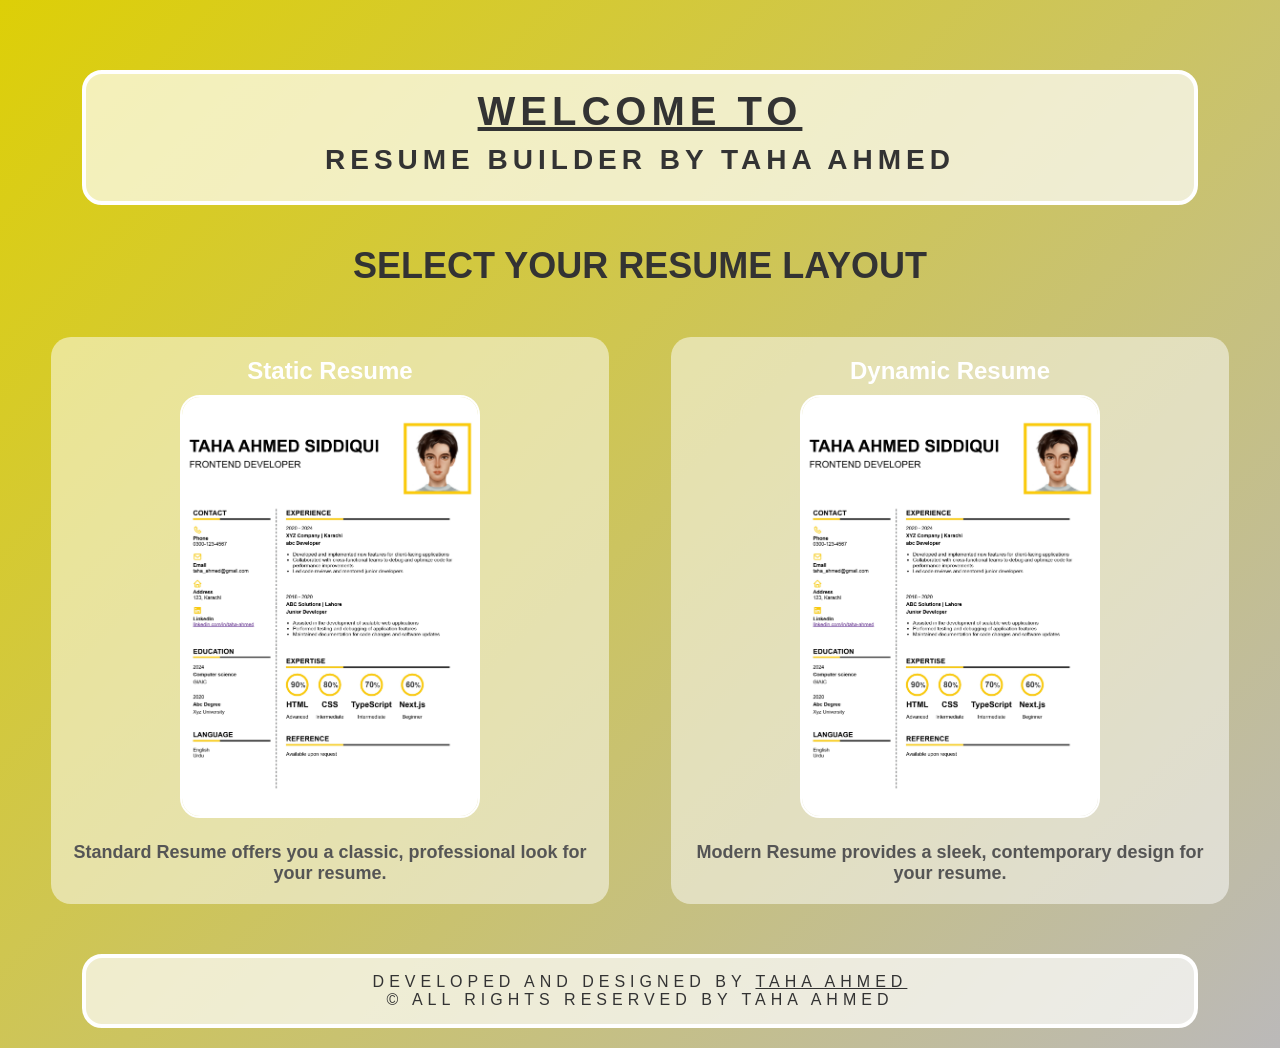
<file: index.html>
<!DOCTYPE html>
<html lang="en">

<head>
  <meta charset="UTF-8">
  <meta name="viewport" content="width=device-width, initial-scale=1.0">
  <title>Resume Builder - Layout Selection</title>
  <link rel="stylesheet" href="style.css">
</head>

<body>
  <!-- Header -->
  <header class="header">
    <div class="container">
      <p>Welcome to</p>
      <h1>Resume Builder by Taha Ahmed</h1>
    </div>
  </header>

  <div class="layout-heading">
    <h1>Select Your Resume Layout</h1>
  </div>

  <!-- Main Content -->
  <main class="main">
    <section class="layout-section">
      <article class="layout-option">
        <a href="./Milestone 1/index.html" class="layout-link">
          <h3>Static Resume</h3>
        </a>
        <div class="layout-preview">
          <img src="Document_page-0001.jpg" alt="Preview of Standard Resume">
        </div>
        <p>Standard Resume offers you a classic, professional look for your resume.</p>
      </article>

      <article class="layout-option">
        <a href="./form-input/form.html" class="layout-link">
          <h3>Dynamic Resume</h3>
        </a>
        <div class="layout-preview">
          <img src="Document_page-0001.jpg" alt="Preview of Modern Resume">
        </div>
        <p>Modern Resume provides a sleek, contemporary design for your resume.</p>
      </article>
    </section>
  </main>

  <!-- Footer -->
  <footer class="footer">
    <div class="container">
      <p>Developed and Designed by <a href="https://github.com/Sid-Taha/Interactive-Resume-Builder.git" target="_blank" class="link">Taha Ahmed</a></p>
      <p>&copy; All Rights Reserved by Taha Ahmed</p>
    </div>
  </footer>
</body>

</html>
</file>
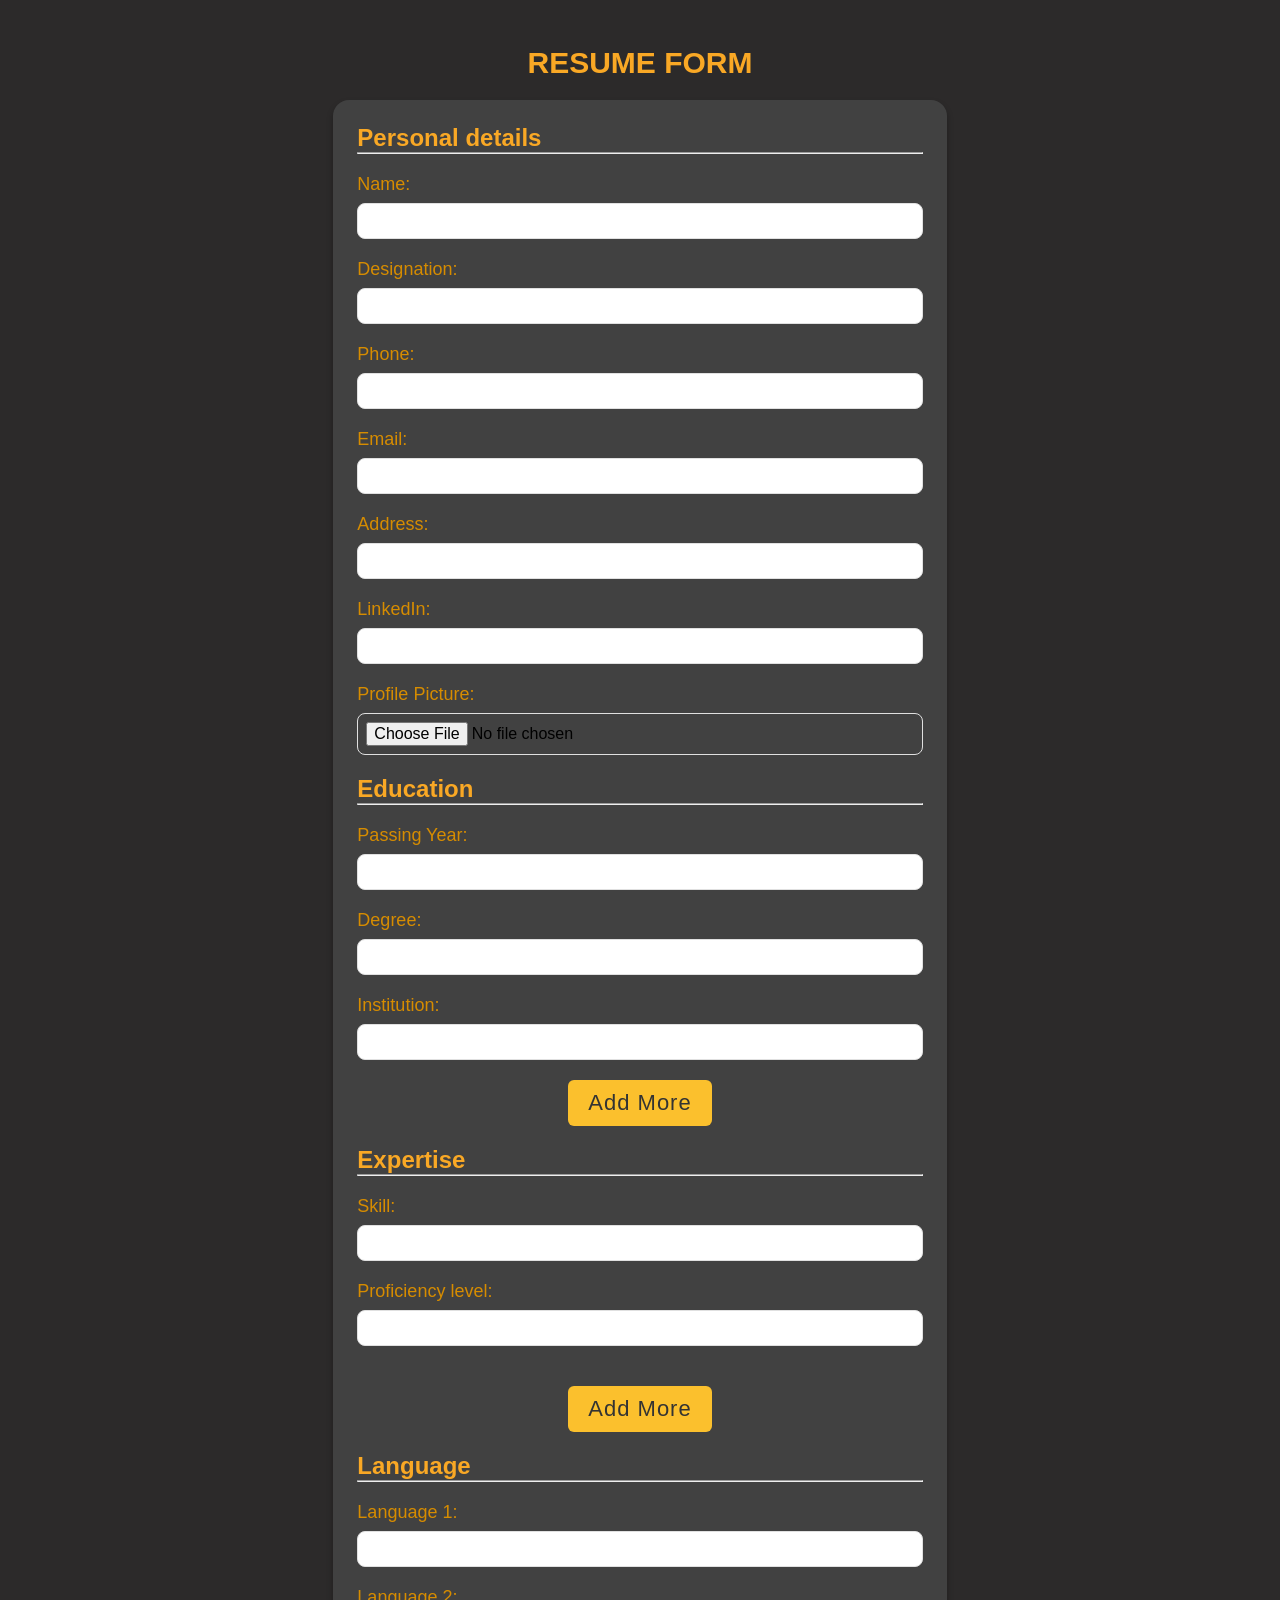
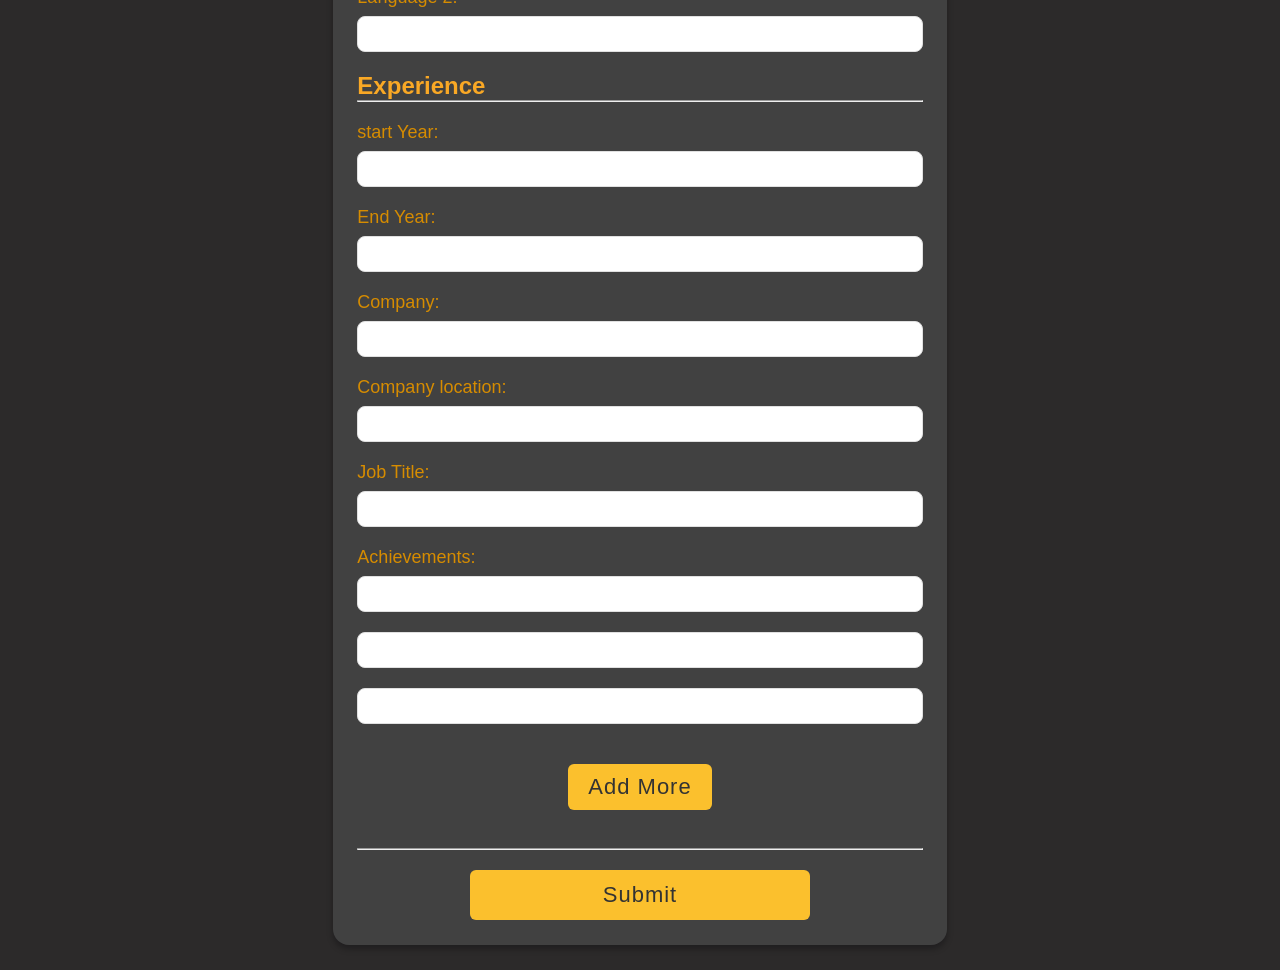
<file: form-input/form.html>
<!DOCTYPE html>
<html lang="en">
<head>
  <meta charset="UTF-8">
  <meta name="viewport" content="width=device-width, initial-scale=1.0">
  <title>Document</title>
  <link rel="stylesheet" href="formStyle.css">
</head>
<body>
  <h1 style="color: #f9a825;" id="heading">Resume form</h1>
  <form id="form">
    <h2>Personal details</h2>
    <hr style="margin-bottom: 20px;">
   
    <!------------------------------- Personal details --------------------------------------->
    <div class="form-group">
      <label class="label" for="name">Name:</label>
      <input class="input" type="text" id="name" required>
    </div>

    <div class="form-group">
      <label class="label" for="desig">Designation:</label>
      <input class="input" type="text" id="desig" required>
    </div>

    <div class="form-group">
      <label class="label" for="Phone">Phone:</label>
      <input class="input" type="tel" id="Phone" required>
    </div>

    <div class="form-group">
      <label class="label" for="email">Email:</label>
      <input class="input" type="email" id="email" required>
    </div>

    <div class="form-group">
      <label class="label" for="add">Address:</label>
      <input class="input" type="text" id="add" required>
    </div>
    
    <div class="form-group">
      <label class="label" for="LinkedIn">LinkedIn:</label>
      <input class="input" type="text" id="LinkedIn" required>
    </div>

    <div class="form-group">
      <label class="label" for="pic">Profile Picture:</label>
      <input class="input" type="file" id="pic" required>
    </div>



<!------------------------------- Education --------------------------------------->
    <h2>Education</h2>
    <hr style="margin-bottom: 20px;">

    <div id="eduDiv">
      <div class="eduDetails">
        <div class="form-group">
          <label class="label" for="pass">Passing Year:</label>
          <input class="input" type="number" id="pass" required>
        </div>
    
        <div class="form-group">
          <label class="label" for="deg">Degree:</label>
          <input class="input" type="text" id="deg" required>
        </div>
    
        <div class="form-group">
          <label class="label" for="uni">Institution:</label>
          <input class="input" type="text" id="uni" required>
        </div>
      </div>
      
      <div id="eduDetails2" class="hideUnhide">
        <div class="form-group">
          <label class="label" for="pass">Passing Year:</label>
          <input class="input" type="number" id="pass2" >
        </div>
    
        <div class="form-group">
          <label class="label" for="deg">Degree:</label>
          <input class="input" type="text" id="deg2" >
        </div>
    
        <div class="form-group">
          <label class="label" for="uni">Institution:</label>
          <input class="input" type="text" id="uni2" >
        </div>
      </div>
    </div>

    <div class="AddBtn"><button type="button" id="addEdu">Add More</button></div>



<!------------------------------- Expertise --------------------------------------->
<h2>Expertise</h2>
<hr style="margin-bottom: 20px;">
<div id="expertiseDiv">
  <div class="expertiseDetails">
    <div class="form-group">
      <label class="label" for="skill1">Skill:</label>
      <input class="input mb-20" type="text" id="skill1" required>
      <label class="label" for="skill_level1">Proficiency level:</label>
      <input class="input mb-20" type="number" id="skill_level1" required>
    </div>

      <div id="expertiseDetails2" class="hideUnhide">
        <div class="form-group">
          <label class="label" for="skill2">Skill:</label>
          <input class="input mb-20" type="text" id="skill2" >
          <label class="label" for="skill_level2">Proficiency level:</label>
          <input class="input mb-20" type="number" id="skill_level2" >
        </div>
  
        <div class="form-group">
          <label class="label" for="skill3">Skill:</label>
          <input class="input mb-20" type="text" id="skill3" >
          <label class="label" for="skill_level3">Proficiency level:</label>
          <input class="input mb-20" type="number" id="skill_level3" >
        </div>


        <div class="form-group">
          <label class="label" for="skill4">Skill:</label>
          <input class="input mb-20" type="text" id="skill4" >
          <label class="label" for="skill_level4">Proficiency level:</label>
          <input class="input mb-20" type="number" id="skill_level4" >
        </div>
      </div>
   
  </div>
</div>

<div class="AddBtn"><button type="button" id="addSkill">Add More</button></div>



<!------------------------------- Language --------------------------------------->
    <h2>Language</h2>
    <hr style="margin-bottom: 20px;">
    <div class="form-group">
      <label class="label" for="lang">Language 1:</label>
      <input class="input mb-20" type="text" id="lang" required>
      <label class="label" for="lang">Language 2:</label>
      <input class="input" type="text" id="lang2" required>
    </div>


<!------------------------------- Experience --------------------------------------->
    <h2>Experience</h2>
    <hr style="margin-bottom: 20px;">
    <div class="form-group">
      <label class="label" for="styear">start Year:</label>
      <input class="input mb-20" type="number" id="styear" required>

      <label class="label" for="endyear">End Year:</label>
      <input class="input mb-20" type="number" id="endyear" required>

      <label class="label" for="company">Company:</label>
      <input class="input mb-20" type="text" id="company" required>

      <label class="label" for="comlocation">Company location:</label>
      <input class="input mb-20" type="text" id="comlocation" required>

      <label class="label" for="jobTitle">Job Title:</label>
      <input class="input mb-20" type="text" id="jobTitle" required>

      <label class="label" for="achv">Achievements:</label>
      <input class="input mb-20" type="text" id="achv1" required>
      <input class="input mb-20" type="text" id="achv2" required>
      <input class="input mb-20" type="text" id="achv3" required>
    </div>
    
    <div id="expDetails2" class="form-group hideUnhide">
      <label class="label" for="styear2">start Year:</label>
      <input class="input mb-20" type="number" id="styear2" >

      <label class="label" for="endyear2">End Year:</label>
      <input class="input mb-20" type="number" id="endyear2" >

      <label class="label" for="company2">Company:</label>
      <input class="input mb-20" type="text" id="company2" >

      <label class="label" for="comlocation2">Company location:</label>
      <input class="input mb-20" type="text" id="comlocation2">

      <label class="label" for="jobTitle2">Job Title:</label>
      <input class="input mb-20" type="text" id="jobTitle2">

      <label class="label" for="achv2">Achievements:</label>
      <input class="input mb-20" type="text" id="achv12" >
      <input class="input mb-20" type="text" id="achv22" >
      <input class="input mb-20" type="text" id="achv32" >
    </div>
    <div class="AddBtn"><button type="button" id="addExp">Add More</button></div>

    <br>
    <hr style="margin-bottom: 20px;">
    <div class="btnDiv"><input id="submitBtn" class="submit" type="submit"></div>
  </form>

</body>
<script src="formScript.js"></script>
</html>
</file>
<file: style.css>
* {
  margin: 0;
  padding: 0;
  box-sizing: border-box;
}

body {
  background: linear-gradient(135deg, #ddcf07, #bbb9b9);
  font-family: 'Poppins', sans-serif;
  padding: 20px;
  color: #333;
}

/* Header */
.header {
  display: flex;
  justify-content: center;
  text-align: center;
  margin-top: 50px;
}

.header p {
  font-size: 40px;
  font-weight: bold;
  text-transform: uppercase;
  letter-spacing: 5px;
  margin-bottom: 10px;
  text-decoration: underline;
  color: #333;
}

.header h1 {
  font-size: 28px;
  font-weight: bold;
  text-transform: uppercase;
  letter-spacing: 5px;
  margin-bottom: 10px;
  color: #333;
}

.container {
  width: 90%;
  border: 4px solid white;
  border-radius: 20px;
  padding: 15px;
  background: rgba(255, 255, 255, 0.7);
}

.layout-heading {
  text-align: center;
  margin-top: 40px;
}

.layout-heading h1 {
  font-size: 36px;
  font-weight: bold;
  color: #333;
  text-transform: uppercase;
}

/* Layout Section */
.layout-section {
  display: flex;
  justify-content: space-around;
  margin-top: 50px;
  text-align: center;
  flex-wrap: wrap;
}

.layout-option {
  width: 45%;
  background: rgba(255, 255, 255, 0.5);
  padding: 20px;
  border-radius: 20px;
  transition: transform 0.3s ease;
}

.layout-option:hover {
  transform: scale(1.05);
}

.layout-preview img {
  width: 100%;
  max-width: 300px;
  border-radius: 20px;
  border: 2px solid white;
  margin-bottom: 20px;
}

.layout-option h3 {
  font-size: 24px;
  color: #fff;
  margin-bottom: 10px;
}

.layout-option p {
  font-size: 18px;
  font-weight: 600;
  color: #555;
}

.layout-link {
  text-decoration: none;
}

.layout-link h3 {
  color: #fff;
}

.layout-link:hover {
  color: #ffc107;
}

/* Footer */
.footer {
  display: flex;
  justify-content: center;
  text-align: center;
  margin-top: 50px;
}

.footer p {
  font-size: 16px;
  text-transform: uppercase;
  letter-spacing: 5px;
  color: #333;
}

.link {
  color: #333;
  transition: color 0.2s ease-out;
}

.link:hover {
  color: blue;
}

/* Responsive Design */
@media (max-width: 768px) {
  .layout-section {
    flex-direction: column;
    gap: 20px;
  }

  .layout-option {
    width: 80%;
  }

  .layout-heading h1 {
    font-size: 28px;
  }
}

@media (max-width: 480px) {
  .header p {
    font-size: 30px;
  }

  .header h1 {
    font-size: 20px;
  }

  .layout-heading h1 {
    font-size: 24px;
  }

  .layout-option {
    width: 100%;
  }

  .footer p {
    font-size: 14px;
  }
}
</file>
<file: form-input/formStyle.css>
* {
  margin: 0;
  padding: 0;
  box-sizing: border-box;
  font-family: Arial, Helvetica, sans-serif;
}

body {
  width: 100%;
  display: flex;
  flex-direction: column;
  justify-content: center;
  align-items: center;
  padding: 2%;
  /* background-color: #faf9f9; */
  background-color: #2c2a2a;
}

#heading {
  font-size: 30px;
  margin: 20px 0px;
  color: #333;
  text-transform: uppercase;
}

form {
  width: 50%;
  padding: 2%;
  border-radius: 16px;
  /* background-color: white; */
  background-color: #414141;
  box-shadow: 0 4px 6px rgba(0, 0, 5, 0.3);
}

.form-group {
  display: flex;
  flex-direction: column;
  margin-bottom: 20px;
}

h1, h2 {
  color: #f9a825; /* A warmer, more muted yellow */
}

.label {
  font-size: 18px;
  margin-bottom: 8px;
  color: #d68c00; /* A darker, more readable yellow */
}

.input {
  font-size: 16px;
  padding: 8px;
  border-radius: 8px;
  border: 1px solid #e0e0e0;
  outline: none;
}

.input:focus {
  border: 2px solid #fbc02d; /* A vibrant yellow for focus state */
  box-shadow: 0 0 0 5px rgba(214, 214, 212, 0.3);
}

.mb-20 {
  margin-bottom: 20px;
}

.submit {
  font-size: 18px;
  padding: 12px;
  border-radius: 6px;
  width: 60%;
  transition: all 0.3s ease;
}

.submit:hover {
  background-color: #fbc02d; /* A vibrant yellow for hover state */
}

.submit:active {
  transform: scale(0.995);
}

.btnDiv {
  text-align: center;
}

#submitBtn {
  background: #fbc02d; /* A vibrant yellow for the button */
  color: #333; /* Dark text for better contrast */
  font-size: 22px;
  letter-spacing: 1px;
  border: none;
  outline: none;
  cursor: pointer;
}

#submitBtn:hover {
  background: #f9a825; /* A slightly darker yellow for hover state */
}

.AddBtn{
  text-align: center;
  margin-bottom: 20px;
}

.AddBtn button{
  background: #fbc02d; /* A vibrant yellow for the button */
  color: #333; /* Dark text for better contrast */
  font-size: 22px;
  letter-spacing: 1px;
  padding: 10px 20px;
  border-radius: 6px;
  border: none;
  outline: none;
  cursor: pointer;
}

.hideUnhide{
  display: none;
}
</file>
